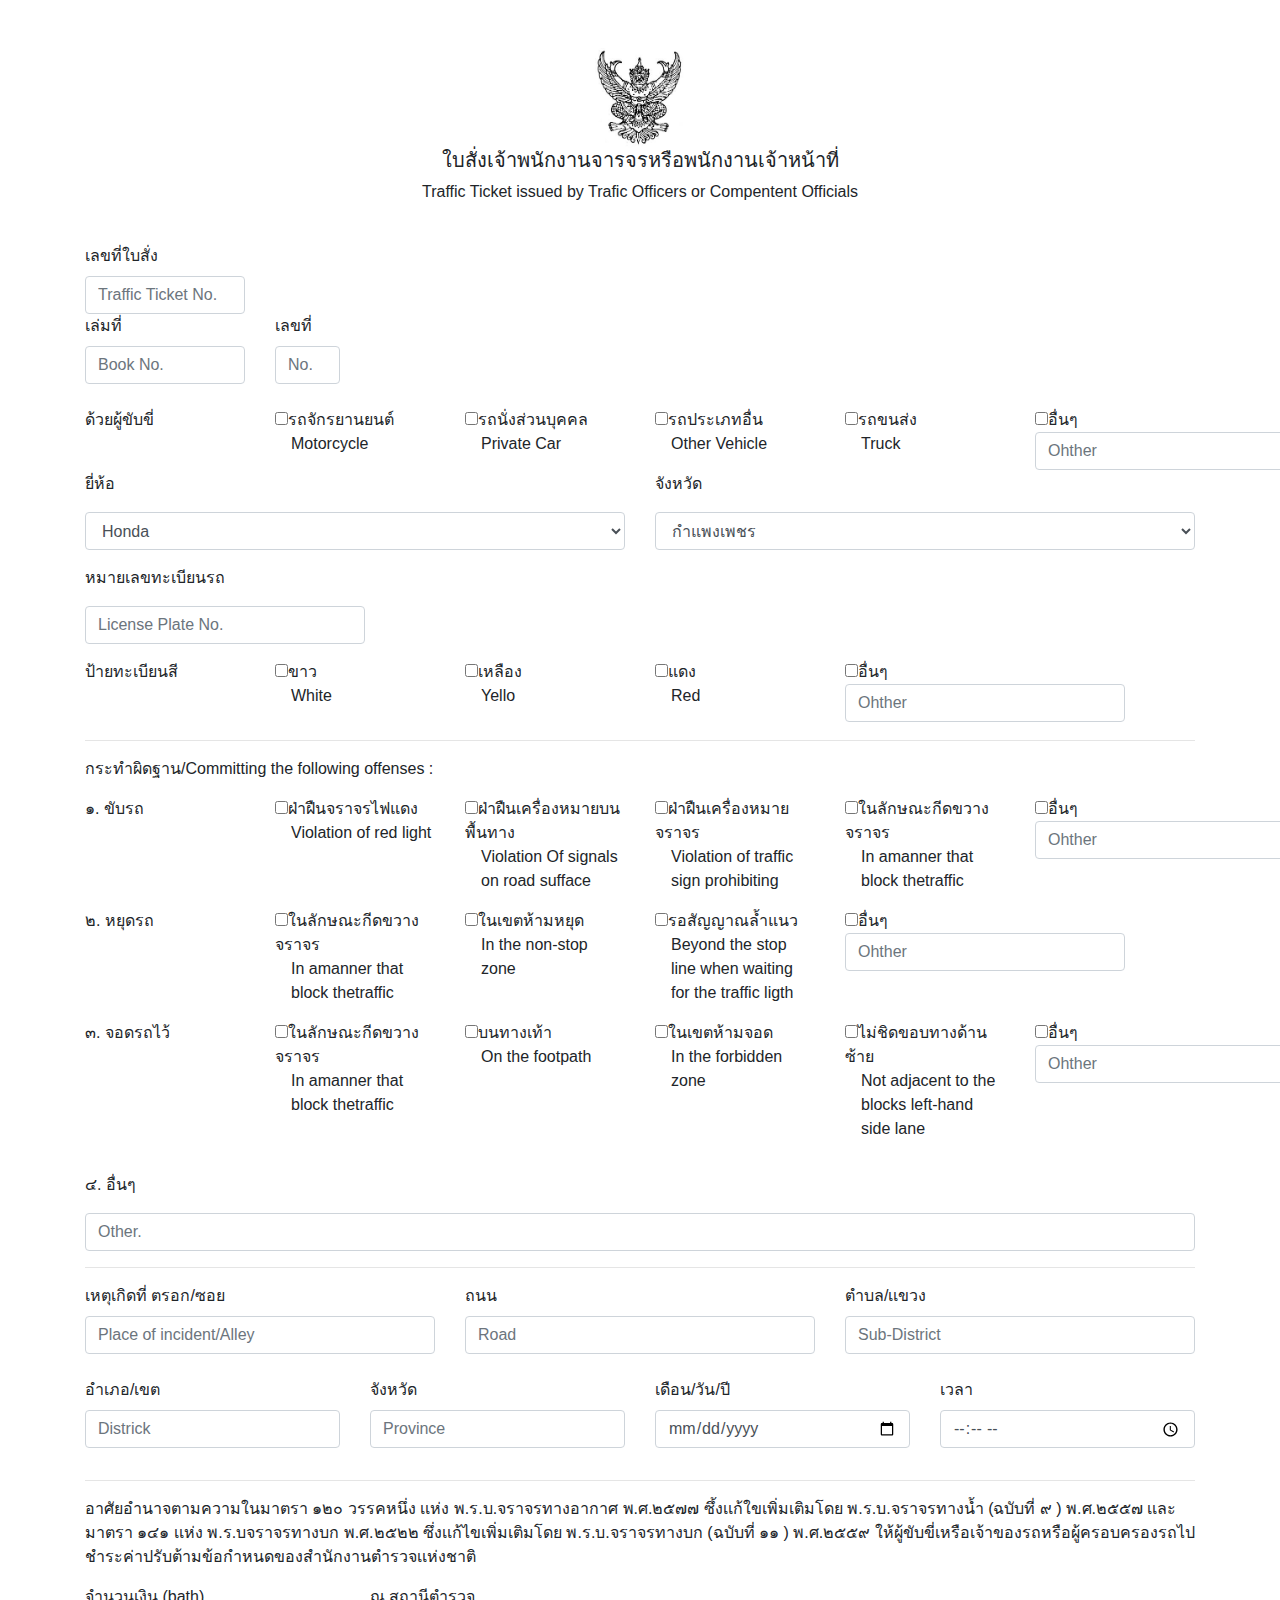
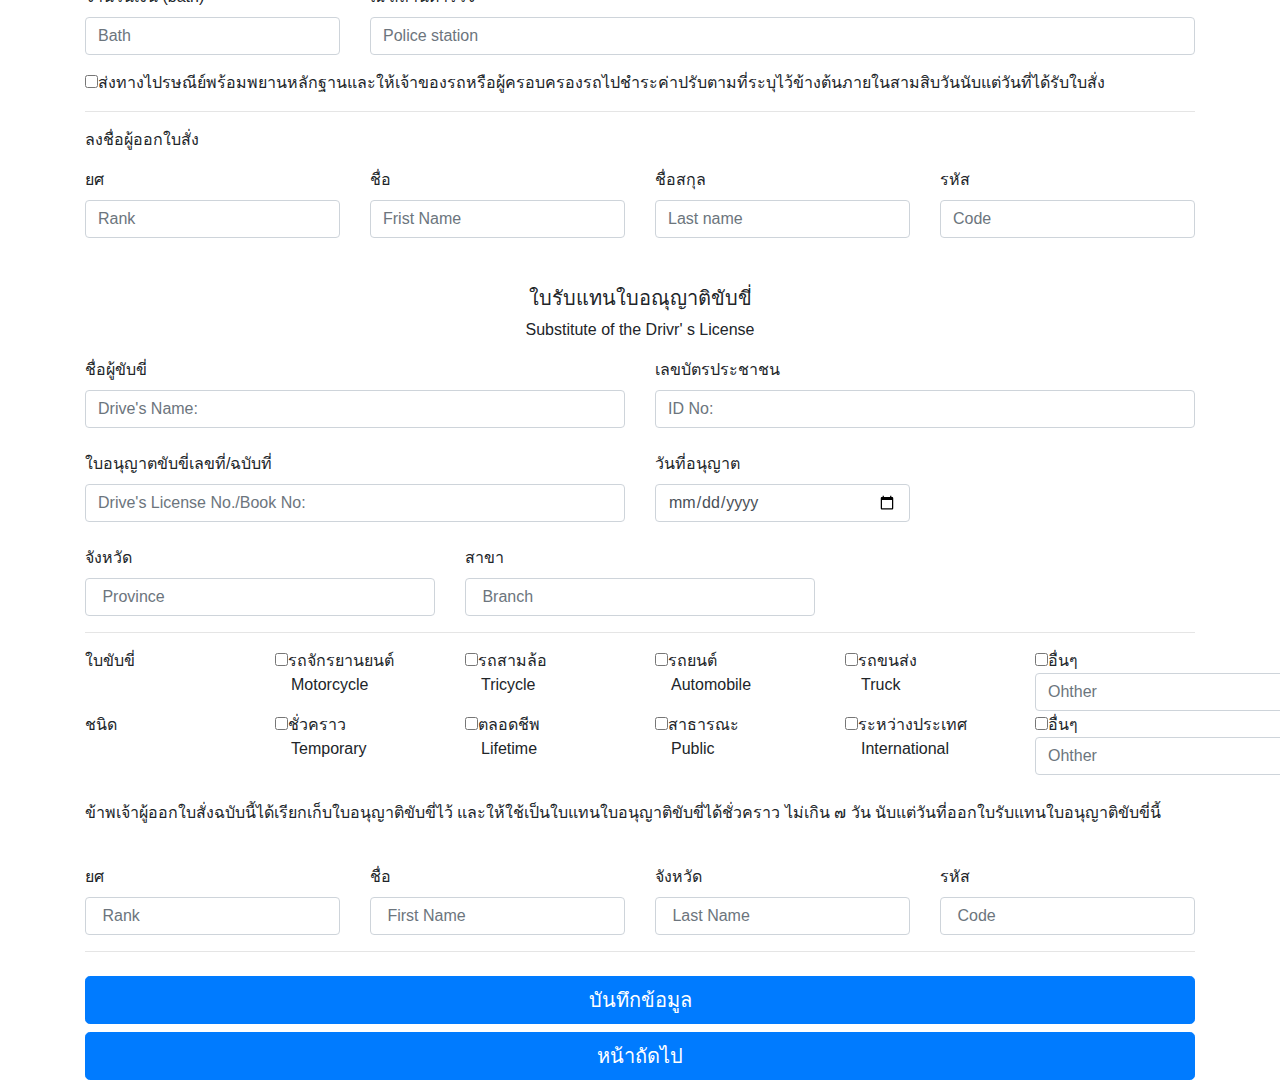
<file: public/index.html>
<!DOCTYPE html>
<html lang="en">

<head>
    <meta charset="UTF-8">
    <meta name="viewport" content="width=device-width, initial-scale=1.0">
    <title>ใบสั่งเจ้าพนักงานจารจรหรือพนักงานเจ้าหน้าที่</title>
    <link href="css/bootstrap.css" rel="stylesheet">
</head>
<style>
    .logo {
        text-align: center;
        width: 90px;
    }
    
    #carno {
        width: 280px;
    }
    
    #other {
        width: 380px;
    }
</style>

<body>

    <div class="container">



        <div class="text-center mt-5">
            <img src="css/images/Kut.html" alt="" class="logo"> <br>
            <h5>ใบสั่งเจ้าพนักงานจารจรหรือพนักงานเจ้าหน้าที่</h5>
            <p>Traffic Ticket issued by Trafic Officers or Compentent Officials</p>
        </div>

        <br>

        <div class="row">
            <div class="col-2">
                <label for="ticket">เลขที่ใบสั่ง</label>
                <input type="text" class="form-control" id="ticket" placeholder="Traffic Ticket No.">
            </div>

        </div>

        <div class="row">
            <div class="col-2">
                <label for="book">เล่มที่</label>
                <input type="text" class="form-control" id="book" placeholder="Book No.">
            </div>

            <div class="col-sm-1 ">
                <label for="no">เลขที่</label>
                <input type="number" class="form-control" id="no" placeholder="No.">
            </div>

        </div>

        <br>

        <div class="row">
            <div class="col-2">
                <p>ด้วยผู้ขับขี่</p>

            </div>

            <div class="col-2">
                <input type="checkbox">รถจักรยานยนต์
                <p class="ml-3">Motorcycle</p>
            </div>

            <div class="col-2">
                <input type="checkbox">รถนั่งส่วนบุคคล
                <p class="ml-3">Private Car</p>
            </div>

            <div class="col-2">
                <input type="checkbox">รถประเภทอื่น
                <p class="ml-3">Other Vehicle</p>
            </div>

            <div class="col-2">
                <input type="checkbox">รถขนส่ง
                <p class="ml-3">Truck</p>
            </div>

            <div class="col-2">
                <input type="checkbox">อื่นๆ
                <input type="text" class="form-control" id="carno" placeholder="Ohther">
            </div>

        </div>

        <div class="row">
            <div class="col-6 text-left">
                <p>ยี่ห้อ</p>
                <select name="Marque" id="Marque" class="form-control" required="">
                    <option value="Honda">Honda</option>
                    <option value="Benz">Benz</option>
                    <option value="Lumborghini">Lumborghini</option>
                    <option value="Audi">Audi</option>
                    <option value="Toyota">Toyota</option>
                    <option value="Isusu">Isusu</option>
                    <option value="MG">Mg</option>
                    <option value="Ford">Ford</option>
                    <option value="Yamaha">Yamaha</option>
                    <option value="Kawasaki">Kawasaki</option>
                    <option value="Vespa">Vespa</option>
                </select>
            </div>

            <div class="col-6 text-left">
                <p>จังหวัด</p>
                <select name="province" id="province" class="form-control" required="">
                    <option value="กำแพงเพชร">กำแพงเพชร</option>
                    <option value="เชียงใหม่">เชียงใหม่</option>
                    <option value="แม่ฮ่องสอน">แม่ฮ่องสอน</option>
                    <option value="ลำพูน">ลำพูน</option>
                    <option value="ลำปาง">ลำปาง</option>
                    <option value="อุตรดิตถ์">อุตรดิตถ์</option>
                    <option value="พะเยา">พะเยา</option>
                    <option value="กรุงเทพมหานคร">กรุงเทพมหานคร</option>
                    <option value="นครสวรรค์">นครสวรรค์</option>
                    <option value="เชียงราย">เชียงราย</option>
                    <option value="เพชรบูรณ์">เพชรบูรณ์</option>
                    <option value="พิษณุโลก">พิษณุโลก</option>
                    <option value="บึงกาฬ">บึงกาฬ</option>
                    <option value="ชัยนาท">ชัยนาท</option>
                    <option value="อ่างทอง">อ่างทอง</option>
                </select>
            </div>

        </div>

        <div class="mt-3">
            <p>หมายเลขทะเบียนรถ</p>
            <input type="text" class="form-control" id="carno" placeholder="License Plate No.">
        </div>
        <div class="row mt-3">
            <div class="col-2">
                <p>ป้ายทะเบียนสี</p>
            </div>
            <div class="col-2">
                <input type="checkbox">ขาว
                <p class="ml-3">White</p>
            </div>
            <div class="col-2">
                <input type="checkbox">เหลือง
                <p class="ml-3">Yello</p>
            </div>
            <div class="col-2">
                <input type="checkbox">แดง
                <p class="ml-3">Red</p>
            </div>
            <div class="col-2">
                <input type="checkbox">อื่นๆ
                <input type="text" class="form-control" id="carno" placeholder="Ohther">
            </div>
        </div>
        <hr>
        <p>กระทำผิดฐาน/Committing the following offenses :</p>
        <div class="row">
            <div class="col-2">
                <p>๑. ขับรถ</p>
            </div>
            <div class="col-2">
                <input type="checkbox">ฝ่าฝืนจราจรไฟแดง
                <p class="ml-3">Violation of red light</p>
            </div>
            <div class="col-2">
                <input type="checkbox">ฝ่าฝืนเครื่องหมายบนพื้นทาง
                <p class="ml-3">Violation Of signals on road sufface</p>
            </div>
            <div class="col-2">
                <input type="checkbox">ฝ่าฝืนเครื่องหมายจราจร
                <p class="ml-3">Violation of traffic sign prohibiting</p>
            </div>
            <div class="col-2">
                <input type="checkbox">ในลักษณะกีดขวางจราจร
                <p class="ml-3">In amanner that block thetraffic
            </div>
            <div class="col-2">
                <input type="checkbox">อื่นๆ
                <input type="text" class="form-control" id="carno" placeholder="Ohther">
            </div>
        </div>
        <div class="row">
            <div class="col-2">
                <p>๒. หยุดรถ</p>
            </div>
            <div class="col-2">
                <input type="checkbox">ในลักษณะกีดขวางจราจร
                <p class="ml-3">In amanner that block thetraffic
            </div>
            <div class="col-2">
                <input type="checkbox">ในเขตห้ามหยุด
                <p class="ml-3">In the non-stop zone</p>
            </div>
            <div class="col-2">
                <input type="checkbox">รอสัญญาณล้ำแนว
                <p class="ml-3">Beyond the stop line when waiting for the traffic ligth</p>
            </div>
            <div class="col-2">
                <input type="checkbox">อื่นๆ
                <input type="text" class="form-control" id="carno" placeholder="Ohther">
            </div>
        </div>
        <div class="row">
            <div class="col-2">
                <p>๓. จอดรถไว้</p>
            </div>
            <div class="col-2">
                <input type="checkbox">ในลักษณะกีดขวางจราจร
                <p class="ml-3">In amanner that block thetraffic
            </div>
            <div class="col-2">
                <input type="checkbox">บนทางเท้า
                <p class="ml-3">On the footpath</p>
            </div>
            <div class="col-2">
                <input type="checkbox">ในเขตห้ามจอด
                <p class="ml-3">In the forbidden zone</p>
            </div>
            <div class="col-2">
                <input type="checkbox">ไม่ชิดขอบทางด้านซ้าย
                <p class="ml-3">Not adjacent to the blocks left-hand side lane</p>
            </div>
            <div class="col-2">
                <input type="checkbox">อื่นๆ
                <input type="text" class="form-control" id="carno" placeholder="Ohther">
            </div>
        </div>
        <div class="mt-3">
            <p>๔. อื่นๆ</p>
            <input type="text" class="form-control" id="Other" placeholder="Other.">
        </div>
        <hr>
        <div class="row">
            <div class="col-md-4 md3">
                <label for="kk">เหตุเกิดที่</label>
                <label for="Alley">ตรอก/ซอย</label>
                <input type="text" class="form-control" placeholder="Place of incident/Alley">
            </div>
            <div class="col-md-4 md3">
                <label for="Road">ถนน</label>
                <input type="text" class="form-control" placeholder="Road">
            </div>
            <div class="col-md-4 md3">
                <label for="District">ตำบล/เเขวง</label>
                <input type="text" class="form-control" placeholder="Sub-District">
            </div>
        </div>
        <br>
        <div class="row">
            <div class="col-md-3 md3">
                <label for="Districk">อำเภอ/เขต</label>
                <input type="text" class="form-control" placeholder="Districk">
            </div>
            <div class="col-md-3 md3">
                <label for="Province">จังหวัด</label>
                <input type="text" class="form-control" placeholder="Province">
            </div>

            <div class="col-md-3 md3">
                <div class="col2-md-8 mb-3">
                    <label for="Date">เดือน/วัน/ปี</label>
                    <input type="date" id="Date" class="form-control" required="date">
                </div>
            </div>

            <div class="col-md-3 mb3">
                <div class="col2-md-8 mb-3">
                    <label for="At">เวลา</label>
                    <input type="Time" id="At" class="form-control" required="Time">
                </div>
            </div>

        </div>
        <hr>
        <p>
            อาศัยอำนาจตามความในมาตรา ๑๒๐ วรรคหนึ่ง เเห่ง พ.ร.บ.จราจรทางอากาศ พ.ศ.๒๕๗๗ ซึ้งเเก้ใขเพิ่มเติมโดย พ.ร.บ.จราจรทางน้ำ (ฉบับที่ ๙ ) พ.ศ.๒๕๕๗ เเละมาตรา ๑๔๑ เเห่ง พ.ร.บจราจรทางบก พ.ศ.๒๕๒๒ ซึ่งเเก้ไขเพิ่มเติมโดย พ.ร.บ.จราจรทางบก (ฉบับที่ ๑๑ ) พ.ศ.๒๕๕๙ ให้ผู้ขับขี่เหรือเจ้าของรถหรือผู้ครอบครองรถไปชำระค่าปรับต้ามข้อกำหนดของสำนักงานตำรวจเเห่งชาติ
        </p>

        <div class="row">
            <div class="col-md-3 mb-3">
                <label for="bath">จำนวนเงิน (bath)</label>
                <input type="number" class="form-control" placeholder="Bath" required="">
            </div>
            <div class="col-md-9 mb-3">
                <label for="police"> ณ สถานีตำรวจ</label>
                <input type="text" class="form-control" placeholder="Police station" required="">
            </div>
        </div>

        <div class="row nb-2">
            <div class="col-md-12"><input type="checkbox" name="post" id="post">ส่งทางไปรษณีย์พร้อมพยานหลักฐานและให้เจ้าของรถหรือผู้ครอบครองรถไปชำระค่าปรับตามที่ระบุไว้ข้างต้นภายในสามสิบวันนับแต่วันที่ได้รับใบสั่ง
            </div>
        </div>

        <hr>

        <p>ลงชื่อผู้ออกใบสั่ง </p>
        <!-- <label for="codename">ลงชื่อผู้ออกใบสั่ง</label> -->
        <div class="row">
            <div class="col-md-3 md-3">
                <label for="Rank">ยศ</label>
                <input type="text" class="form-control" id="Rank" placeholder="Rank" required="">
            </div>

            <div class="col-md-3 md-3">
                <label for="First">ชื่อ</label>
                <input type="text" class="form-control" id="First" placeholder="Frist Name" required="">
            </div>

            <div class="col-md-3 md-3">
                <label for="Last">ชื่อสกุล</label>
                <input type="text" class="form-control" id="Last" placeholder="Last name" required="">
            </div>

            <div class="col-md-3 md-3">
                <label for="code">รหัส</label>
                <input type="number" class="form-control" id="code" placeholder="Code" required="">
            </div>

        </div>



        <div class="text-center mt-5">
            <h5>ใบรับแทนใบอณุญาติขับขี่</h5>
            <p>Substitute of the Drivr' s License </p>
        </div>

        <div class="row">
            <div class="col-md-6 md-3">
                <label for="Name">ชื่อผู้ขับขี่</label>
                <input type="text" class="form-control" id="Name" placeholder="Drive's Name: " required="">
            </div>

            <div class="col-md-6 md-3">
                <label for="ID ">เลขบัตรประชาชน</label>
                <input type="number" class="form-control" id="ID " placeholder="ID No:" required="">
            </div>

        </div>
        <br>
        <div class="row">
            <div class="col-md-6 md-3">
                <label for="Driver">ใบอนุญาตขับขี่เลขที่/ฉบับที่</label>
                <input type="text" class="form-control" id="Driver" placeholder="Drive's License No./Book No: " required="">
            </div>
            <br>
            <div class="col-md-3 mb3">

                <label for="Permission day">วันที่อนุญาต</label>
                <input type="date" id="Permission day" class="form-control" required="Time">

            </div>

        </div>
        <br>
        <div class="row">
            <div class="col-md-4 md-3">
                <label for="province">จังหวัด</label>
                <input type="text" class="form-control" id="province" placeholder=" Province" required="">
            </div>

            <div class="col-md-4 md-3">
                <label for="rach">สาขา</label>
                <input type="text" class="form-control" id="branch" placeholder=" Branch" required="">
            </div>

        </div>

        <hr>

        <div class="row">
            <div class="col-2">
                <p>ใบขับขี่</p>

            </div>

            <div class="col-2">
                <input type="checkbox">รถจักรยานยนต์
                <p class="ml-3">Motorcycle</p>
            </div>

            <div class="col-2">
                <input type="checkbox">รถสามล้อ
                <p class="ml-3">Tricycle</p>
            </div>

            <div class="col-2">
                <input type="checkbox">รถยนต์
                <p class="ml-3">Automobile</p>
            </div>

            <div class="col-2">
                <input type="checkbox">รถขนส่ง
                <p class="ml-3">Truck</p>
            </div>

            <div class="col-2">
                <input type="checkbox">อื่นๆ
                <input type="text" class="form-control" id="carno" placeholder="Ohther">
            </div>
        </div>


        <div class="row">
            <div class="col-2">
                <p>ชนิด</p>
            </div>

            <div class="col-2">
                <input type="checkbox">ชั่วคราว
                <p class="ml-3">Temporary</p>
            </div>

            <div class="col-2">
                <input type="checkbox">ตลอดชีพ
                <p class="ml-3">Lifetime</p>
            </div>

            <div class="col-2">
                <input type="checkbox">สาธารณะ
                <p class="ml-3">Public</p>
            </div>

            <div class="col-2">
                <input type="checkbox">ระหว่างประเทศ
                <p class="ml-3">International</p>
            </div>

            <div class="col-1">
                <input type="checkbox">อื่นๆ
                <input type="text" class="form-control" id="carno" placeholder="Ohther">
            </div>

        </div>

        <br>
        <p>ข้าพเจ้าผู้ออกใบสั่งฉบับนี้ได้เรียกเก็บใบอนุญาติขับขี่ไว้ และให้ใช้เป็นใบแทนใบอนุญาติขับขี่ได้ชั่วคราว ไม่เกิน ๗ วัน นับแต่วันที่ออกใบรับแทนใบอนุญาติขับขี่นี้
        </p>

        <br>
        <div class="row">
            <div class="col-md-3 md-3">
                <label for="rank">ยศ</label>
                <input type="text" class="form-control" id="rank" placeholder=" Rank" required="">
            </div>

            <div class="col-md-3 md-3">
                <label for="Fname">ชื่อ</label>
                <input type="text" class="form-control" id="Fname" placeholder=" First Name" required="">
            </div>

            <div class="col-md-3 md-3">
                <label for="Lname">จังหวัด</label>
                <input type="text" class="form-control" id="Lname" placeholder=" Last Name" required="">
            </div>

            <div class="col-md-3 md-3">
                <label for="code">รหัส</label>
                <input type="number" class="form-control" id="code" placeholder=" Code" required="">
            </div>
        </div>
        <div>
            <hr class="mb-4">
            <button class="btn btn-primary btn-lg btn-block" type="submit "><a href="./index.html">บันทึกข้อมูล</button></a>
            <button class="btn btn-primary btn-lg btn-block" type="submit "><a href="./index2.html">หน้าถัดไป</button></a>
        </div>
    </div>
</body>
</html
</file>
